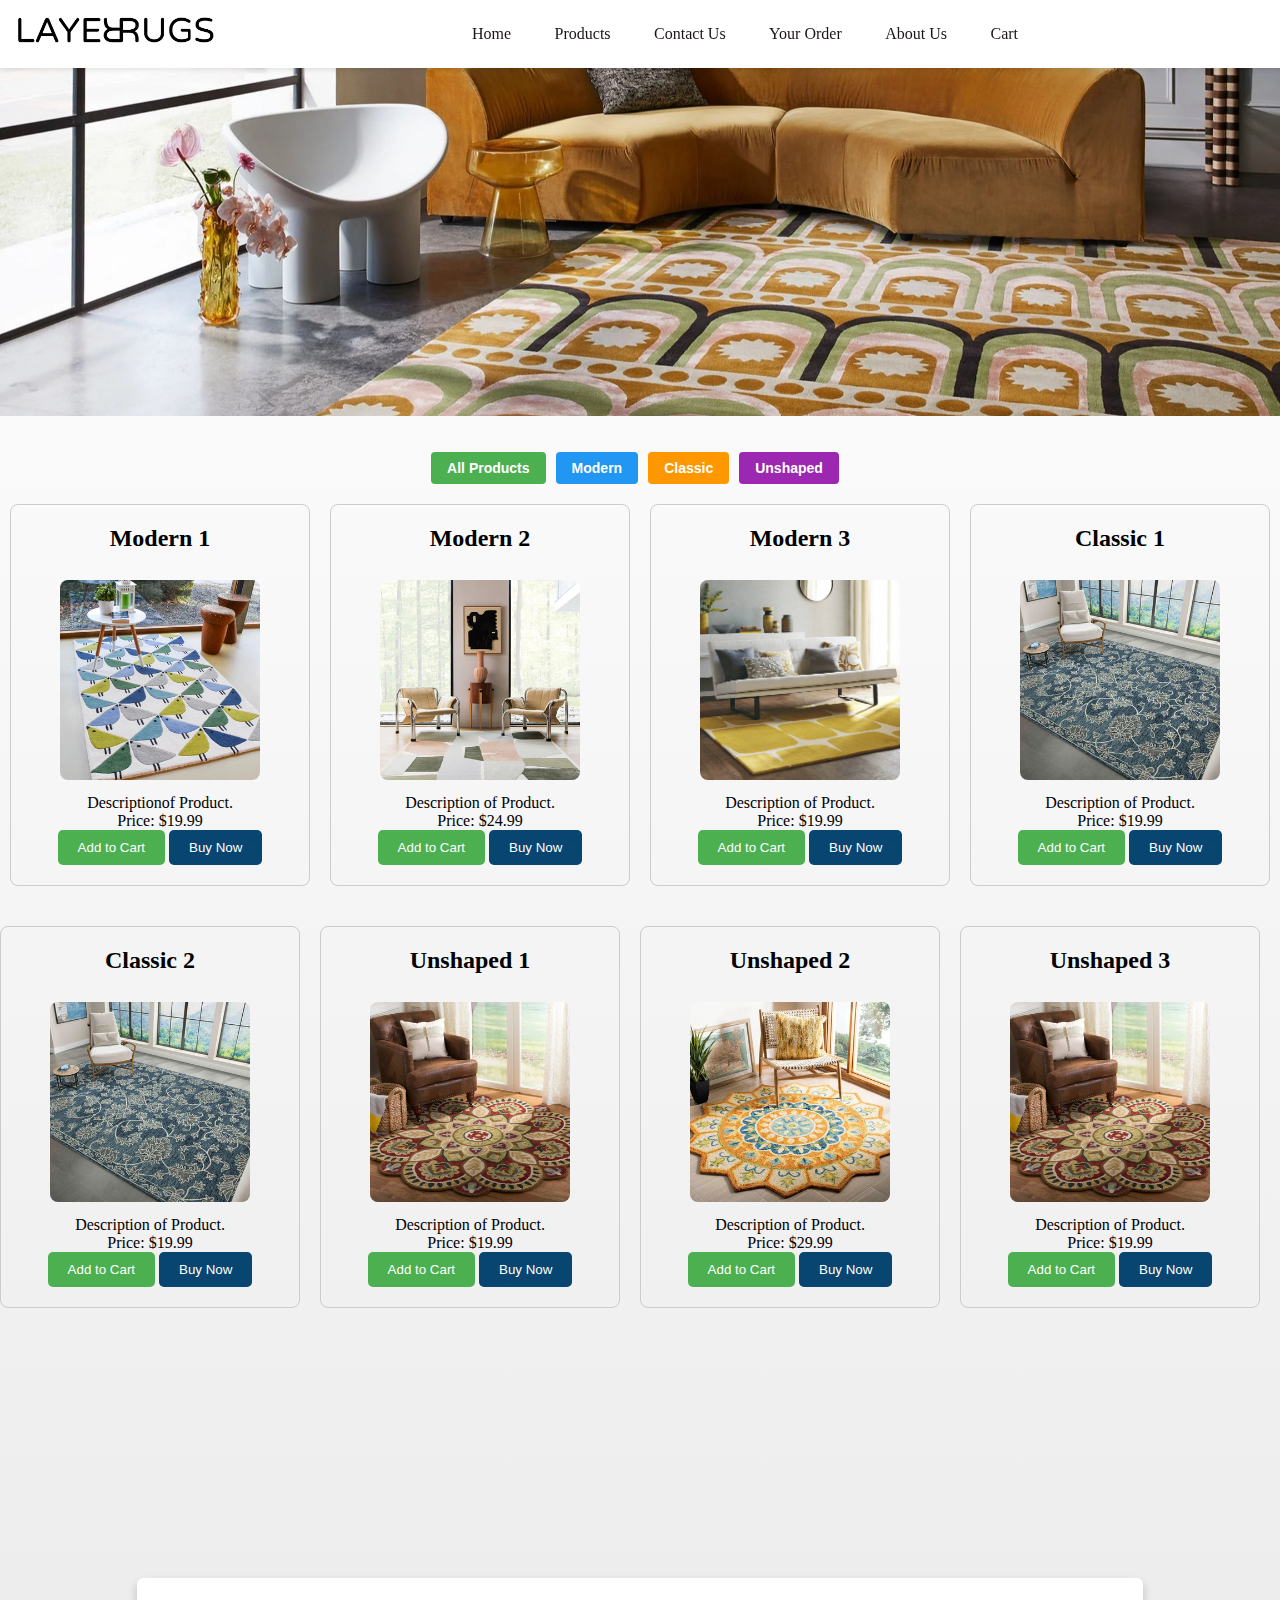
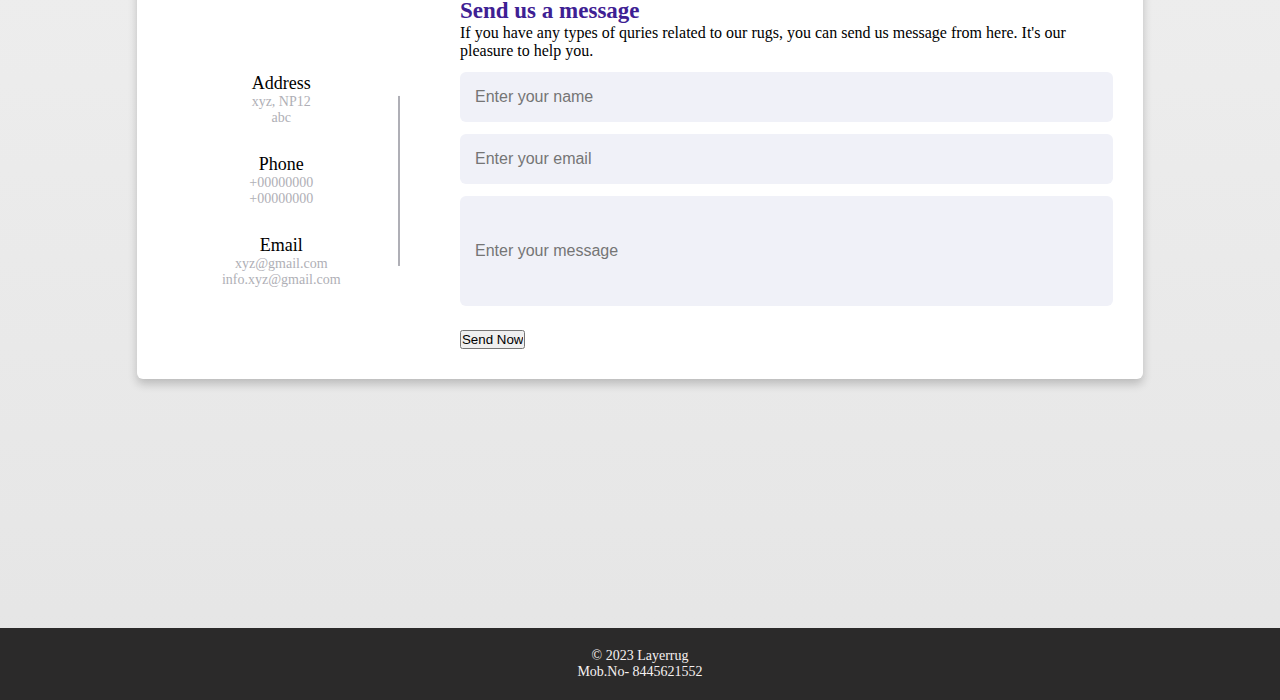
<file: Layerrug/index.html>
<!DOCTYPE html>
<html lang="en">

<head>
  <meta charset="UTF-8">
  <meta name="viewport" content="width=device-width, initial-scale=1.0">
  <title>LAYER RUGS</title>
  <link rel="stylesheet" href="style.css">
  <link rel="stylesheet" href="https://cdn.jsdelivr.net/npm/swiper@9/swiper-bundle.min.css" />
</head>

<body>
  <header class="header-content">
    <div class="a" id="home"> <!-- Added 'id="home"' to the header for scrolling to the top -->
      <nav class="navbar">
        <ul>
          <span class="logo-class"><img class="logo" src="img/logo.png" alt="logo"></span>
          <li><a href="#home">Home</a></li>
          <li><a href="#products">Products</a></li> <!-- Updated anchor to target the products section -->
          <li><a href="#contact">Contact Us</a></li>
          <li><a href="#order">Your Order</a></li>
          <li><a href="#about">About Us</a></li>
          <li><a href="cart.html" id="cartLink">Cart</a></li>
        </ul>
      </nav>
    </div>
    <br>
    <div class="container-fluid px-lg-4 mt-4" id="ho">
      <div class="swiper swiper-container" style="height: 400px;">
        <div class="swiper-wrapper">
          <!-- Swiper Slides -->
          <div class="swiper-slide">
            <img src="img/bg1.jpg" class="w-100 h-100 object-fit-cover" />
          </div>
          <div class="swiper-slide">
            <img src="img/bg2.jpg" class="w-100 h-100 object-fit-cover" />
          </div>
          <div class="swiper-slide">
            <img src="img/bg3.jpg" class="w-100 h-100 object-fit-cover" />
          </div>
        </div>
      </div>
    </div>
    
  </header>

  <br><br>

  <!-- Filter links -->
  <div class="filters">
    <button onclick="filterProducts('all')">All Products</button>
    <button onclick="filterProducts('Modern')">Modern</button>
    <button onclick="filterProducts('Classic')">Classic</button>
    <button onclick="filterProducts('Unshaped')">Unshaped</button>
  </div>
  <main class="main-content" id="products">
    <div class="product" data-category="Modern">
      <h2>Modern 1</h2>
      <br>
      <img src="img/modern1.png" alt="Modern">
      <p>Descriptionof Product.</p>
      <p>Price: $19.99</p>
      <button onclick="showConfirmation('Modern 1', 'img/modern1.png', 19.99)" class="add-to-cart-btn">Add to
        Cart</button>
      <button onclick="openModal()" class="buy-now-btn">Buy Now</button>
    </div>

    <div class="product" data-category="Modern">
      <h2>Modern 2</h2>
      <br>
      <img src="img/modern2.png" alt="Modern">
      <p>Description of Product.</p>
      <p>Price: $24.99</p>
      <button onclick="showConfirmation('Modern 2', 'img/modern2.png', 24.99)" class="add-to-cart-btn">Add to
        Cart</button>
      <button onclick="openModal()" class="buy-now-btn">Buy Now</button>
    </div>

    <div class="product" data-category="Modern">
      <h2>Modern 3</h2>
      <br>
      <img src="img/modern3.png" alt="Modern">
      <p>Description of Product.</p>
      <p>Price: $19.99</p>
      <button onclick="showConfirmation('Modern 3', 'img/modern3.png', 19.99)" class="add-to-cart-btn">Add to
        Cart</button>
      <button onclick="openModal()" class="buy-now-btn">Buy Now</button>
    </div>

    <div class="product" data-category="Classic">
      <h2>Classic 1</h2>
      <br>
      <img src="img/classic1.jpg" alt="Classic">
      <p>Description of Product.</p>
      <p>Price: $19.99</p>
      <button onclick="showConfirmation('Classic', 'img/classic1.jpg', 24.99)" class="add-to-cart-btn">Add to
        Cart</button>
        <button onclick="openModal()" class="buy-now-btn">Buy Now</button>
      </div>

    <div class="product" data-category="Classic">
      <h2>Classic 2</h2>
      <br>
      <img src="img/classic1.jpg" alt="Classic">
      <p>Description of Product.</p>
      <p>Price: $19.99</p>
      <button onclick="showConfirmation('Classic', 'img/classic1.jpg', 24.99)" class="add-to-cart-btn">Add to
        Cart</button>
        <button onclick="openModal()" class="buy-now-btn">Buy Now</button>
    </div>

    <div class="product" data-category="Unshaped">
      <h2>Unshaped 1</h2>
      <br>
      <img src="img/unshaped1.png" alt="Unshaped">
      <p>Description of Product.</p>
      <p>Price: $19.99</p>
      <button onclick="showConfirmation('Unshaped 1', 'img/unshaped1.png', 19.99)" class="add-to-cart-btn">Add to
        Cart</button>
        <button onclick="openModal()" class="buy-now-btn">Buy Now</button>
      </div>

    <div class="product" data-category="Unshaped">
      <h2>Unshaped 2</h2>
      <br>
      <img src="img/unshaped2.png" alt="Unshaped">
      <p>Description of Product.</p>
      <p>Price: $29.99</p>
      <button onclick="showConfirmation('Unshaped 2', 'img/unshaped2.png', 29.99)" class="add-to-cart-btn">Add to
        Cart</button>
        <button onclick="openModal()" class="buy-now-btn">Buy Now</button>
      </div>

      <div class="product" data-category="Unshaped">
        <h2>Unshaped 3</h2>
        <br>
        <img src="img/unshaped1.png" alt="Unshaped">
        <p>Description of Product.</p>
        <p>Price: $19.99</p>
        <button onclick="showConfirmation('Unshaped 1', 'img/unshaped1.png', 19.99)" class="add-to-cart-btn">Add to
          Cart</button>
          <button onclick="openModal()" class="buy-now-btn">Buy Now</button>
        </div>  

    <div id="confirmationModal" class="modal">
      <div class="modal-content">
        <p>Are you sure you want to add this item to your cart?</p>
        <div class="modal-btns">
          <button onclick="addToCart()" class="confirm-btn">Yes</button>
          <button onclick="hideConfirmation()" class="cancel-btn">Cancel</button>
        </div>
      </div>
    </div>

    <!-- Buy Now Modal -->
    <div id="buyNowModal" class="modal">
      <div class="modal-content">
        <span class="close" onclick="closeModal()">&times;</span>
        <h2>Enter Your Details</h2>
        <form id="orderForm">
          <label for="name">Name:</label>
          <input type="text" id="name" name="name" required><br><br>

          <label for="address">Address:</label>
          <input type="text" id="address" name="address" required><br><br>

          <label for="email">Email:</label>
          <input type="email" id="email" name="email" required><br><br>

          <label for="phone">Phone:</label>
          <input type="tel" id="phone" name="phone" required><br><br>

          <input type="submit" value="Submit">
        </form>
      </div>
    </div>
    <br><br><br>
  </main>
  <div class="contact">

    <main class="main-content">

      <!-- Contact Us section
      <section  class="contact-section">
        <h1>Contact Us</h1>
        <div class="contact-form">
          <form id="contactForm">
            <label for="name">Name:</label>
            <input type="text" id="name" name="name" required><br><br>

            <label for="email">Email:</label>
            <input type="email" id="email" name="email" required><br><br>

            <label for="message" >Message:</label><br>
            <textarea id="message" name="message" rows="4" required></textarea><br><br>

            <input type="submit" value="Submit">
          </form>
        </div>
        <div class="map-section" id="contact"> -->
          <!-- Google Map embedded iframe code -->
          <!-- <iframe
            src="https://www.google.com/maps/embed?pb=!1m18!1m12!1m3!1d3968.8009551919966!2dYourLongitude!3dYourLatitude!2m3!1f0!2f0!3f0!3m2!1i1024!2i768!4f13.1!3m3!1m2!1s0x0%3A0x0!2zYourLatitude!5e0!3m2!1sen!2sus!4v1637344972904!5m2!1sen!2sus"
            width="600" height="450" style="border:0;" allowfullscreen="" loading="lazy"></iframe>
        </div>
      </section> -->

      <div class="container">
        <div class="content">
          <div class="left-side">
            <div class="address details">
              <i class="fas fa-map-marker-alt"></i>
              <div class="topic">Address</div>
              <div class="text-one">xyz, NP12</div>
              <div class="text-two">abc</div>
            </div>
            <div class="phone details">
              <i class="fas fa-phone-alt"></i>
              <div class="topic">Phone</div>
              <div class="text-one">+00000000</div>
              <div class="text-two">+00000000</div>
            </div>
            <div class="email details">
              <i class="fas fa-envelope"></i>
              <div class="topic">Email</div>
              <div class="text-one">xyz@gmail.com</div>
              <div class="text-two">info.xyz@gmail.com</div>
            </div>
          </div>
          <div class="right-side">
            <div class="topic-text">Send us a message</div>
            <p>If you have any types of quries related to our rugs, you can send us message from here. It's our pleasure to help you.</p>
          <form action="#">
            <div class="input-box">
              <input type="text" placeholder="Enter your name">
            </div>
            <div class="input-box">
              <input type="text" placeholder="Enter your email">
            </div>
            <div class="input-box message-box">
              <input type="text" placeholder="Enter your message">
            </div>
            <div class="button">
              <input type="submit" value="Send Now" >
            </div>
          </form>
        </div>
        </div>
      </div>

  </div>

  <footer>
    <div class="footer-content" id="about">
      <p>&copy; 2023 Layerrug</p>
      <p>Mob.No- 8445621552</p>
    </div>
  </footer>

  <script src="https://cdn.jsdelivr.net/npm/swiper@9/swiper-bundle.min.js"></script>
  <script>
    var swiper = new Swiper(".swiper-container", {
      spaceBetween: 30,
      effect: "fade",
      loop: true,
      autoplay: {
        delay: 3500,
        disableOnInteraction: false
      }
    });

    function filterProducts(category) {
      const products = document.querySelectorAll('.product');
      products.forEach(product => {
        const productCategory = product.dataset.category;
        if (category === 'all' || productCategory === category) {
          product.style.display = 'block';
        } else {
          product.style.display = 'none';
        }
      });
    }

    // Your existing JavaScript code for the cart functionality

    // Function to open the Buy Now modal
    function openModal() {
      document.getElementById('buyNowModal').style.display = 'block';
    }

    // Function to close the Buy Now modal
    function closeModal() {
      document.getElementById('buyNowModal').style.display = 'none';
    }

    // Function to handle Buy Now form submission
    document.getElementById('orderForm').addEventListener('submit', function (event) {
      event.preventDefault();
      closeModal(); // Close the modal after submission
      alert('Order placed successfully!'); // Replace with your logic to handle the form submission
    });

    let currentItem = null;

    // Function to show the confirmation modal
    function showConfirmation(name, image, price) {
      currentItem = { name, image, price };
      const modal = document.getElementById('confirmationModal');
      modal.style.display = 'block';
    }

    // Function to hide the confirmation modal
    function hideConfirmation() {
      const modal = document.getElementById('confirmationModal');
      modal.style.display = 'none';
    }

    function addToCart() {
      if (currentItem) {
        const item = {
          name: currentItem.name,
          image: currentItem.image,
          price: currentItem.price
        };

        // Retrieve existing cart items or create an empty array
        let cartItems = JSON.parse(localStorage.getItem('cart')) || [];
        cartItems.push(item);

        // Store updated cart items in localStorage
        localStorage.setItem('cart', JSON.stringify(cartItems));

        alert('Item added to cart!');
      }
      hideConfirmation();
    }

    // Get the 'Products' link from the navigation bar
    const productsLink = document.querySelector('a[href="#products"]');
    const headerHeight = document.querySelector('header').offsetHeight; // Get the header height

    // Function to handle scrolling to the product section
    function scrollToProducts(event) {
      event.preventDefault(); // Prevent the default behavior of the link

      const productSection = document.getElementById('products'); // Get the product section
      const offsetTop = productSection.offsetTop - headerHeight; // Consider header height for smooth scroll

      // Scroll smoothly to the product section
      window.scrollTo({
        top: offsetTop,
        behavior: 'smooth'
      });
    }

    // Add an event listener to handle the click on the 'Products' link
    productsLink.addEventListener('click', scrollToProducts);

    // Get the 'Home' link from the navigation bar
    const homeLink = document.querySelector('a[href="#home"]');

    // Function to handle scrolling back to the top
    function scrollToTop(event) {
      event.preventDefault(); // Prevent the default behavior of the link

      // Scroll smoothly to the top of the page
      window.scrollTo({
        top: 0,
        behavior: 'smooth'
      });
    }

    // Add an event listener to handle the click on the 'Home' link
    homeLink.addEventListener('click', scrollToTop);
    function scrollToSection(sectionId) {
      const section = document.getElementById(sectionId);
      const headerHeight = document.querySelector('header').offsetHeight; // Get the header height
      const offsetTop = section.offsetTop - headerHeight; // Calculate the offset considering the header height
      window.scrollTo({
        top: offsetTop,
        behavior: 'smooth'
      });
    }

    // Rest of your JavaScript code

    // Event listeners for 'Contact Us' and 'About Us' links
    document.querySelector('a[href="#contact"]').addEventListener('click', function (event) {
      event.preventDefault();
      scrollToSection('contact');
    });

    document.querySelector('a[href="#about"]').addEventListener('click', function (event) {
      event.preventDefault();
      scrollToSection('about');
    });



    // Function to handle Contact Form submission
    document.getElementById('contactForm').addEventListener('submit', function (event) {
      event.preventDefault();
      const name = document.getElementById('name').value;
      const email = document.getElementById('email').value;
      const message = document.getElementById('message').value;

      console.log(`Name: ${name}, Email: ${email}, Message: ${message}`);
      alert('Your message has been sent!');
      // Reset the form after submission
      document.getElementById('contactForm').reset();
    });


  </script>

</body>

</html>
</file>
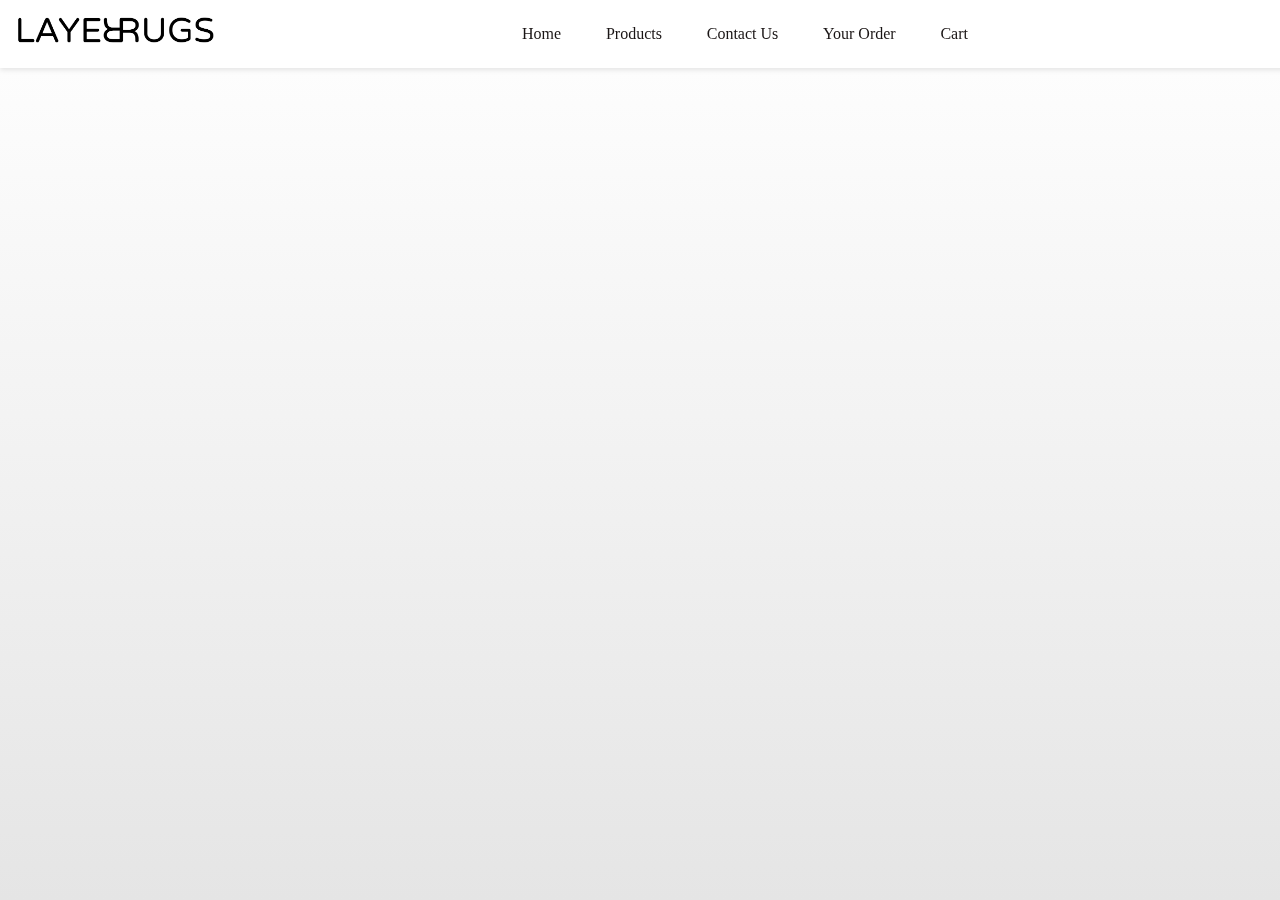
<file: Layerrug/cart.html>
<link rel="stylesheet" href="style.css">
<style>
  /* General Styles */
  body {
    font-family: cursive;
    margin: 0;
    padding: 0;
  }

  /* Cart Styles */
  .cart {
    text-align: center;
    margin: 20px;
  }

  .cart-items {
    list-style: none;
    padding: 0;
    display: flex;
    flex-wrap: wrap;
    justify-content: center;
  }

  .cart-item {
    border: 1px solid #ccc;
    padding: 10px;
    text-align: center;
    width: 200px;
    margin: 10px;
    background-color: #f9f9f9;
    border-radius: 5px;
  }

  .cart-item img {
    max-width: 100%;
    height: auto;
  }

  .cart-item-details {
    margin-top: 10px;
    color: #333;
  }

  .delete-btn {
    background-color: #f44336;
    color: white;
    padding: 8px 16px;
    text-align: center;
    text-decoration: none;
    display: inline-block;
    margin-top: 5px;
    border: none;
    border-radius: 3px;
    cursor: pointer;
    transition: background-color 0.3s;
  }

  .delete-btn:hover {
    background-color: #912b2b;
  }

  .buy-now-btn {
    background-color: #2e7b31;
    color: white;
    padding: 8px 16px;
    text-align: center;
    text-decoration: none;
    display: inline-block;
    margin-top: 5px;
    border: none;
    border-radius: 3px;
    cursor: pointer;
    transition: background-color 0.3s;
  }

  .buy-now-btn:hover {
    background-color: #45a049;
  }

  /* Address Modal Styles */
  .modal {
    display: none;
    position: fixed;
    z-index: 1;
    left: 0;
    top: 0;
    width: 100%;
    height: 100%;
    overflow: auto;
    background-color: rgba(0, 0, 0, 0.4);
  }

  /* Address Modal Styles */
  .modal {
    display: none;
    position: fixed;
    z-index: 1;
    left: 0;
    top: 0;
    width: 100%;
    height: 100%;
    overflow: auto;
    background-color: rgba(0, 0, 0, 0.4);
  }

  .modal-content {
    background-color: #fefefe;
    margin: 15% auto;
    padding: 20px;
    border: 1px solid #888;
    width: 80%;
    max-width: 400px;
    border-radius: 5px;
  }

  .modal input[type='text'] {
    width: calc(100% - 18px);
    padding: 8px;
    margin: 5px 0;
    border: 1px solid #ccc;
    border-radius: 4px;
    box-sizing: border-box;
  }

  .modal-btns {
    text-align: right;
  }

  .modal-btns button {
    padding: 8px 16px;
    margin: 5px 0;
    border: none;
    border-radius: 3px;
    cursor: pointer;
    transition: background-color 0.3s;
  }

  .modal-btns button[type='submit'] {
    background-color: #4CAF50;
    color: white;
  }

  .modal-btns button[type='submit']:hover {
    background-color: #45a049;
  }

  .modal-btns button[type='button'] {
    background-color: #f44336;
    color: white;
  }

  .modal-btns button[type='button']:hover {
    background-color: #d32f2f;
  }

  .logo{
  font-size: larger;
  float: left;
  width: 200px;
  height: auto;
  align-items: center;
  
}
</style>
</head>



<body>

  <header>
    <div class="a">
      <nav class="navbar">
        <ul>
          <span class="logo"><img src="img/logo.png" class="logo"></span>
          <li><a href="/index.html">Home</a></li>
          <li><a href="#products">Products</a></li>
          <li><a href="#contact">Contact Us</a></li>
          <li><a href="#order">Your Order</a></li>
          <li><a href="cart.html" id="cartLink">Cart</a></li>
        </ul>
      </nav>
    </div>
    <br>
    
  </header>
  <div class="cart" id="cart">
    <h2>Cart</h2>
    <ul class="cart-items" id="cartItems">
      <!-- Cart items will be displayed here -->
    </ul>
  </div>

  <div id="addressModal" class="modal">
    <div class="modal-content">
      <h2>Enter Address Details</h2>
      <form id="addressForm">
        <label for="name">Name:</label>
        <input type="text" id="name" name="name" required>
        <label for="address">Address:</label>
        <input type="text" id="address" name="address" required>
        <div class="modal-btns">
          <button type="submit">Confirm</button>
          <button type="button" onclick="hideModal()">Cancel</button>
        </div>
      </form>
    </div>
  </div>

  <script>
    document.addEventListener("DOMContentLoaded", function () {
      refreshCart(); // Initial cart display
    });

    // Function to delete an item from the cart
    function deleteCartItem(index) {
      let cartItems = JSON.parse(localStorage.getItem('cart')) || [];

      if (index > -1 && index < cartItems.length) {
        cartItems.splice(index, 1); // Remove item from array
        localStorage.setItem('cart', JSON.stringify(cartItems)); // Update cart in localStorage
        refreshCart(); // Refresh cart display
      }
    }

    // Function to add an item to the cart
    function addToCart(name, image, price) {
      const item = {
        name: name,
        image: image,
        price: price
      };

      let cartItems = JSON.parse(localStorage.getItem('cart')) || [];
      cartItems.push(item);
      localStorage.setItem('cart', JSON.stringify(cartItems));
      refreshCart(); // Refresh cart display
    }

    // Function to handle buying an item
    function buyNow(name, price) {
      const addressModal = document.getElementById('addressModal');
      addressModal.style.display = 'block';

      // Store item details for reference when the address is submitted
      localStorage.setItem('currentPurchase', JSON.stringify({ name, price }));
    }

    // Function to hide the address modal
    function hideModal() {
      const addressModal = document.getElementById('addressModal');
      addressModal.style.display = 'none';
    }

    // Function to handle submitting address details
    document.getElementById('addressForm').addEventListener('submit', function (e) {
      e.preventDefault();
      const formData = new FormData(this);
      const name = formData.get('name');
      const address = formData.get('address');

      // Get the stored item details for purchase reference
      const { name: itemName, price: itemPrice } = JSON.parse(localStorage.getItem('currentPurchase'));

      alert(`Thank you for purchasing ${itemName} for $${itemPrice}. The item will be delivered to ${name} at ${address}.`);

      // Clear the stored purchase details and hide the modal
      localStorage.removeItem('currentPurchase');
      hideModal();
    });

    // Function to refresh cart display
    function refreshCart() {
      const cartItemsContainer = document.getElementById('cartItems');
      cartItemsContainer.innerHTML = '';

      let cartItems = JSON.parse(localStorage.getItem('cart')) || [];

      cartItems.forEach((item, index) => {
        const listItem = document.createElement('li');
        listItem.classList.add('cart-item');

        const itemImage = document.createElement('img');
        itemImage.src = item.image;
        itemImage.alt = item.name;
        listItem.appendChild(itemImage);

        const itemDetails = document.createElement('div');
        itemDetails.classList.add('cart-item-details');

        const itemName = document.createElement('p');
        itemName.textContent = item.name;
        itemDetails.appendChild(itemName);

        const itemPrice = document.createElement('p');
        itemPrice.textContent = `Price: $${item.price}`;
        itemDetails.appendChild(itemPrice);

        const buyNowButton = document.createElement('button');
        buyNowButton.textContent = 'Buy Now';
        buyNowButton.classList.add('buy-now-btn'); // Add the class for styling
        buyNowButton.onclick = () => buyNow(item.name, item.price);
        itemDetails.appendChild(buyNowButton);


        const buttonSpacing = document.createElement('span');
        buttonSpacing.style.margin = '0 5px'; // Adjust the amount of space as needed
        itemDetails.appendChild(buttonSpacing);

        const deleteButton = document.createElement('button');
        deleteButton.textContent = 'Delete';
        deleteButton.classList.add('delete-btn'); // Add the class for styling
        deleteButton.onclick = () => deleteCartItem(index);
        itemDetails.appendChild(deleteButton);

        listItem.appendChild(itemDetails);
        cartItemsContainer.appendChild(listItem);
      });
    }


  </script>
</file>
<file: Layerrug/style.css>
body {
  font-family: cursive;
  margin: 0;
  padding: 0;
  background: linear-gradient(to bottom, #ffffff, #e5e5e5);

}

*{
  margin: 0;
  padding: 0;
}
/* Header styling */
header {
  background-color: #2b2a2a;
  text-align: center;
  z-index: 1;
  font-size: larger;
  background: #f8f4f4;
}

.header-content {
  background-color: #2b2a2a;
  font-size: 14px;
  color: #f6f1f1;
}


.logo{
  font-size: larger;
  float: left;
  
}


/* Navbar styling */
.navbar {
  position: fixed;
  top: 0;
  left: 0;
  width: 100%;
  background-color: #ffffff;
  z-index: 1000;
  box-shadow: 0px 2px 5px rgba(0, 0, 0, 0.1);
  padding: 15px;
}

/* Navbar links */
.navbar ul {
  list-style: none;
  margin: 0;
  padding: 0;
}

.navbar li {
  display: inline;
  margin-right: 20px;
}



/* Navbar links with zoom effect on hover */
.navbar a {
  text-decoration: none;
  color: rgb(26, 21, 21);
  font-size: 16px;
  padding: 10px;
  transition: transform 0.3s ease; /* Adding transition for smooth effect */
  display: inline-block; /* Ensuring inline-block for the transition to work */
}

.navbar a:hover {
  color: #a64343;
/* font-size: larger; */
font-weight: 300px;
  cursor: pointer;
  transform: scale(1.1); /* Zoom effect on hover */
}




.navbar a:focus,
.navbar a:hover,
.navbar a:active {
  text-decoration: none;
  outline: none;
}


/* Styling for filter buttons */
.filters {
  display: flex;
  justify-content: center;
  margin-bottom: 20px;
}

.filters button {
  padding: 8px 16px;
  margin-right: 10px;
  font-size: 14px;
  font-weight: bold;
  border: none;
  border-radius: 4px;
  cursor: pointer;
  transition: background-color 0.3s ease;
  background-color: #4CAF50;
  color: white;
}

.filters button:hover {
  background-color: #45a049;
}

/* Modify button styles for better differentiation */
.filters button:nth-child(2) {
  background-color: #2196F3; /* Blue color for Protein */
}

.filters button:nth-child(3) {
  background-color: #FF9800; /* Orange color for Creatine */
}

.filters button:nth-child(4) {
  background-color: #9C27B0; /* Purple color for Mass Gainer */
}

.main-content {
  display: flex;
  flex-wrap: wrap;
  gap: 20px;
  justify-content: center;
  align-items: flex-start;
}
/* Product section */
.products {
  display: flex;
  justify-content: space-around;
  align-items: center;
  flex-wrap: wrap;
  padding: 20px;
}

.product {
  width: 300px; /* Set a fixed width for each product */
  border: 1px solid #ccc;
  border-radius: 8px;
  padding: 20px;
  box-sizing: border-box;
  text-align: center;
  margin-bottom: 20px;
}

.product h2 {
  font-size: 1.5em;
  margin-bottom: 10px;
}

.product img {
  width: 200px;
  height: 200px;
  object-fit: cover;
  border-radius: 8px;
  margin-bottom: 10px;
}

.add-to-cart-btn {
  background-color: #4CAF50;
  color: white;
  padding: 10px 20px;
  border: none;
  border-radius: 5px;
  cursor: pointer;
  transition: background-color 0.3s ease;
}

.add-to-cart-btn:hover {
  background-color: #59dd5f;
}

.buy-now-btn {
  background-color: rgb(8, 69, 113); 
  color: white;
  padding: 10px 20px;
  border: none;
  border-radius: 5px;
  cursor: pointer;
  transition: background-color 0.3s ease;
}

.buy-now-btn:hover {
  background-color: rgb(24, 132, 209);
}

.cart {
  text-align: center;
  margin: 20px;
}

.cart-items {
  list-style: none;
  padding: 0;
  display: flex;
  flex-wrap: wrap;
  justify-content: center;
  gap: 20px;
}

.cart-item {
  border: 1px solid #ccc;
  padding: 10px;
  text-align: center;
  max-width: 200px;
}

.cart-item img {
  max-width: 100%;
  height: auto;
}

.cart-item-details {
  margin-top: 10px;
}

/* Styles for modal */
.modal {
  display: none;
  position: fixed;
  z-index: 1;
  left: 0;
  top: 0;
  width: 100%;
  height: 100%;
  overflow: auto;
  background-color: rgb(0, 0, 0);
  background-color: rgba(0, 0, 0, 0.4);
  padding-top: 60px;
}

.modal-content {
  background-color: #fefefe;
  margin: 5% auto;
  padding: 20px;
  border: 1px solid #888;
  width: 80%;
}

.close {
  color: #aaa;
  float: right;
  font-size: 28px;
  font-weight: bold;
}

.close:hover,
.close:focus {
  color: black;
  text-decoration: none;
  cursor: pointer;
}

.delete-btn {
  background-color: red;
  color: white;
  border: none;
  padding: 5px 10px;
  cursor: pointer;
  margin-top: 5px;
}
/* Optional: Background image behind navbar */
.navbar-bg {
  position: absolute;
  top: 0;
  left: 0;
  width: 100%;
  height: 50%;
  z-index: -1;
  background-size: cover;
  background-position: center;
  opacity: 0.3;
}

/* Style for the modal */
.modal {
  display: none;
  position: fixed;
  z-index: 1;
  left: 0;
  top: 0;
  width: 100%;
  height: 100%;
  overflow: auto;
  background-color: rgba(0, 0, 0, 0.5);
}

.modal-content {
  background-color: #fefefe;
  margin: auto;
  padding: 20px;
  border: 1px solid #888;
  width: 60%;
  text-align: center;
  position: absolute;
  top: 50%;
  left: 50%;
  transform: translate(-50%, -50%);
  font-family: Arial, sans-serif;
  box-shadow: 0px 0px 10px 0px rgba(0, 0, 0, 0.5);
}

.modal-btns {
  margin-top: 20px;
}

.confirm-btn,
.cancel-btn {
  padding: 8px 20px;
  margin: 0 10px;
  cursor: pointer;
  border: none;
  border-radius: 4px;
  font-size: 16px;
  font-weight: bold;
  color: #fff;
  transition: background-color 0.3s;
}


.confirm-btn {
  background-color: #4caf50;
}

.cancel-btn {
  background-color: #f44336;
}

.confirm-btn:hover,
.cancel-btn:hover {
  background-color: #333;
}

footer {
  background-color: #2b2a2a;
  padding: 20px;
  text-align: center;
  justify-content: space-between;
}

.footer-content {
  font-size: 14px;
  color: #f6f1f1;
}


/* .swiper-slide{
  background-image: url('./img/bg2.jpg');
  background-size: cover;
  background-repeat: no-repeat;
  background-position-y: -500px;
} */

.logo{
  width: 200px;
  height: auto;
  align-items: center;
}

.swiper-slide img {
  width: 100%;
  height: 100%;
  object-fit: cover;
}




.contact{
  min-height: 100vh;
  width: 100%;
  display: flex;
  align-items: center;
  justify-content: center;
}


.container{
  width: 85%;
  background: #fff;
  border-radius: 6px;
  padding: 20px 60px 30px 40px;
  box-shadow: 0 5px 10px rgba(0, 0, 0, 0.2);
}
.container .content{
  display: flex;
  align-items: center;
  justify-content: space-between;
}
.container .content .left-side{
  width: 25%;
  height: 100%;
  display: flex;
  flex-direction: column;
  align-items: center;
  justify-content: center;
  margin-top: 15px;
  position: relative;
}
.content .left-side::before{
  content: '';
  position: absolute;
  height: 70%;
  width: 2px;
  right: -15px;
  top: 50%;
  transform: translateY(-50%);
  background: #afafb6;
}
.content .left-side .details{
  margin: 14px;
  text-align: center;
}
.content .left-side .details i{
  font-size: 30px;
  color: #3e2093;
  margin-bottom: 10px;
}
.content .left-side .details .topic{
  font-size: 18px;
  font-weight: 500;
}
.content .left-side .details .text-one,
.content .left-side .details .text-two{
  font-size: 14px;
  color: #afafb6;
}
.container .content .right-side{
  width: 75%;
  margin-left: 75px;
}
.content .right-side .topic-text{
  font-size: 23px;
  font-weight: 600;
  color: #3e2093;
}
.right-side .input-box{
  height: 50px;
  width: 100%;
  margin: 12px 0;
}
.right-side .input-box input,
.right-side .input-box textarea{
  height: 100%;
  width: 100%;
  border: none;
  outline: none;
  font-size: 16px;
  background: #F0F1F8;
  border-radius: 6px;
  padding: 0 15px;
  resize: none;
}
.right-side .message-box{
  min-height: 110px;
}
.right-side .input-box textarea{
  padding-top: 6px;
}
.right-side .button{
  display: inline-block;
  margin-top: 12px;
}
.right-side .button input[type="button"]{
  color: #fff;
  font-size: 18px;
  outline: none;
  border: none;
  padding: 8px 16px;
  border-radius: 6px;
  background: #3e2093;
  cursor: pointer;
  transition: all 0.3s ease;
}
.button input[type="button"]:hover{
  background: #5029bc;
}
@media (max-width: 950px) {
  .container{
    width: 90%;
    padding: 30px 40px 40px 35px ;
  }
  .container .content .right-side{
   width: 75%;
   margin-left: 55px;
}
}
@media (max-width: 820px) {
  .container{
    margin: 40px 0;
    height: 100%;
  }
  .container .content{
    flex-direction: column-reverse;
  }
 .container .content .left-side{
   width: 100%;
   flex-direction: row;
   margin-top: 40px;
   justify-content: center;
   flex-wrap: wrap;
 }
 .container .content .left-side::before{
   display: none;
 }
 .container .content .right-side{
   width: 100%;
   margin-left: 0;
 }
}
</file>
